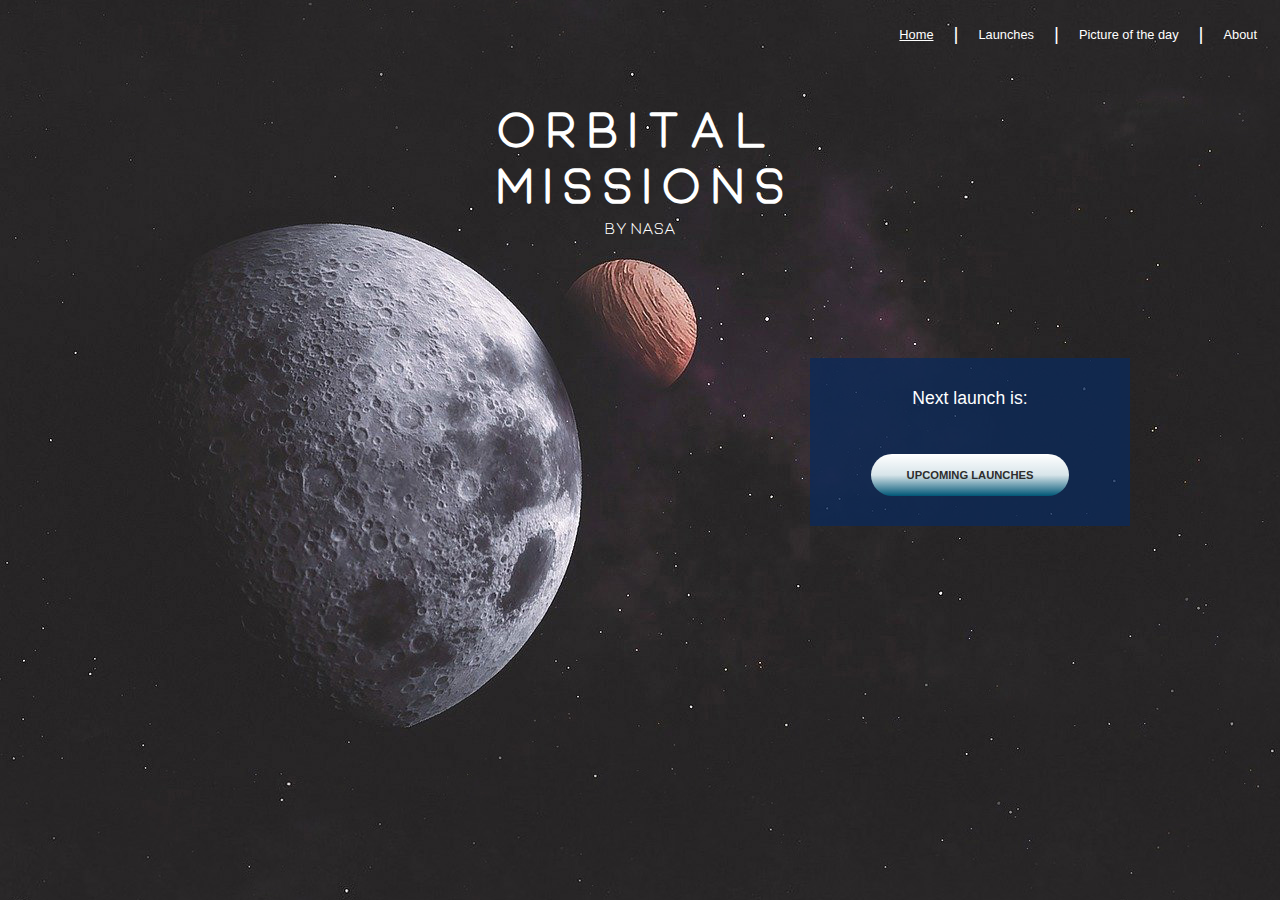
<file: orbitalmissions/index.html>
<!doctype html>
<html lang="en">
  <head>
    <title>Orbital Missions by NASA</title>
    <meta charset="utf-8">
    <meta name="description" content="Orbital Missions is a microsite created to raise awareness about space activity. With a timeline including all upcoming planned orbital missions you can have easy access to upcoming space activity.">
    <meta name="viewport" content="width=device-width, initial-scale=1">
    <link href="css/style.css" rel="stylesheet" type="text/css">
  </head>
  <body>
    <header>
      <nav>
        <a class="home-link active" href="index.html">Home</a>
        <p>|</p>
        <a href="launches.html">Launches</a>
        <p>|</p>
        <a href="pod.html">Picture of the day</a>
        <p>|</p>
        <a href="about.html">About</a>
      </nav>
    </header>
    <main>
      <section class="title">
        <h1>o r b i t a l <br> m i s s i o n s</h1>
        <p class="title-text">By NASA</p>
        <div class="home-box">
          <h2>Next launch is:</h2>
          <p class="launch-date"></p>
          <a href="launches.html"> UPCOMING LAUNCHES</a>
        </div>
      </section>
    </main>
    <script src="scripts/script.js"></script>
  </body>
</html>
</file>
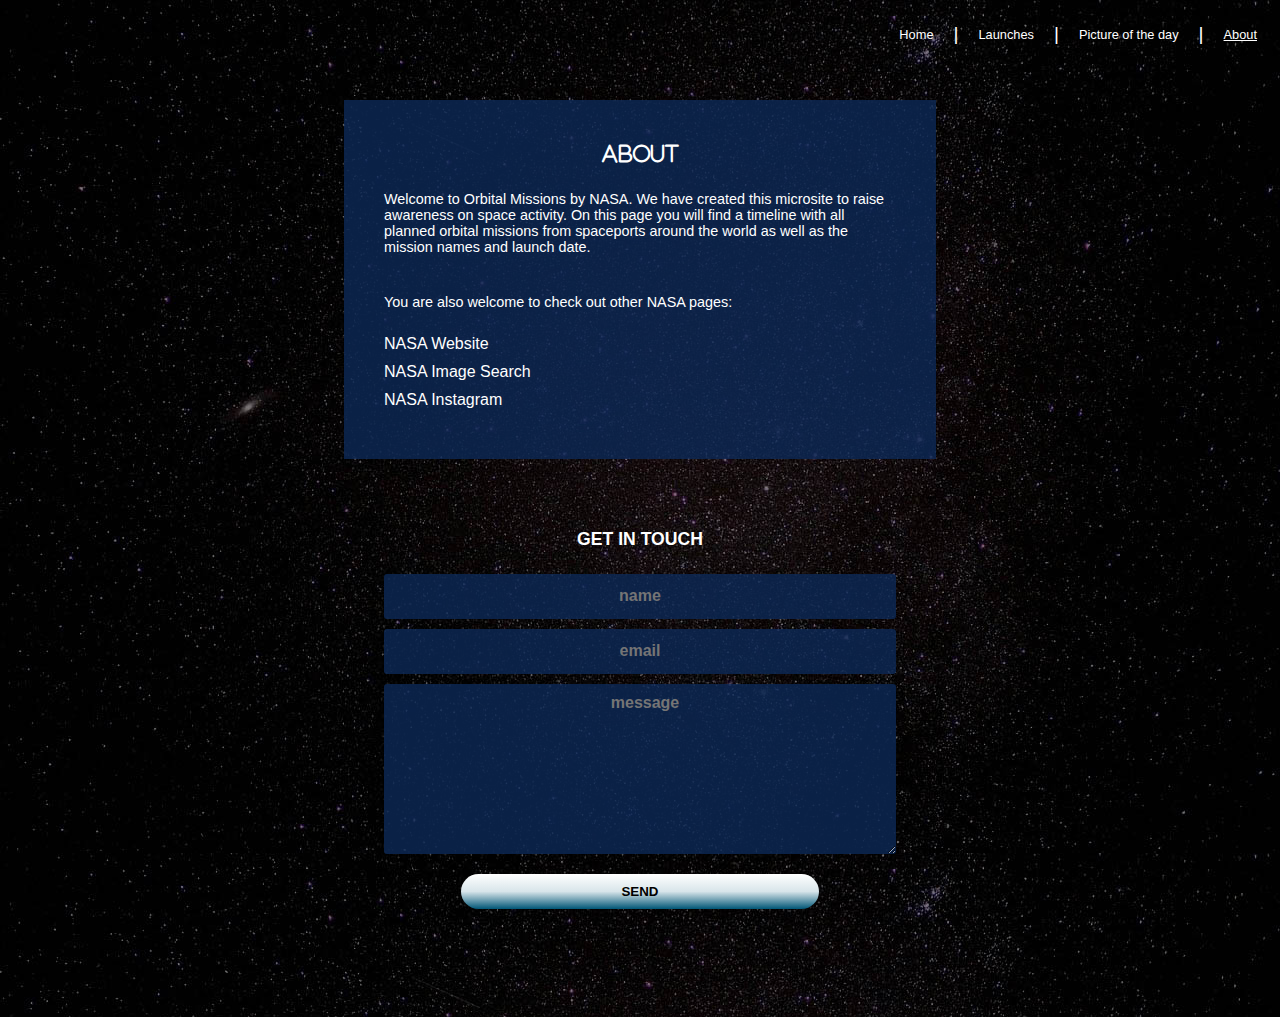
<file: orbitalmissions/about.html>
<!doctype html>
<html lang="en">
  <head>
    <title>About | Orbital Missions</title>
    <meta charset="utf-8">
    <meta name="description" content="Orbital Missions by NASA">
    <meta name="viewport" content="width=device-width, initial-scale=1">
    <link href="css/about.css" rel="stylesheet" type="text/css">
  </head>
  <body>
    <header>
      <nav>
        <a href="index.html">Home</a>
        <p>|</p>
        <a href="launches.html">Launches</a>
        <p>|</p>
        <a href="pod.html">Picture of the day</a>
        <p>|</p>
        <a class="active" href="about.html">About</a>
      </nav>
    </header>
    <main>
      <section>
        <h1>about</h1>
        <p>Welcome to Orbital Missions by NASA. We have created this microsite to raise awareness on space activity. On this page you will find a timeline with all planned orbital missions from spaceports around the world as well as the mission names and launch date. </p>
        <p>You are also welcome to check out other NASA pages:</p>
        <a href="https://www.nasa.gov/">NASA Website</a>
        <a href="https://nasasearch.nasa.gov/search/images?affiliate=nasa&query">NASA Image Search</a>
        <a href="https://www.instagram.com/nasa/">NASA Instagram</a>
      </section>
      <h2>GET IN TOUCH</h2>
      <form action="success.html">
        <input id="name" type="text" name="name" placeholder="NAME">
        <span class="error" id="name-error">This field cannot be blank</span>
        <input id="email" type="email" name="email" placeholder="EMAIL">
        <span class="error" id="email-error">Please enter a correct email address</span>
        <textarea id="textarea" type ="textarea" name="textarea" id="" cols="30" rows="10" placeholder="MESSAGE"></textarea>
        <span class="textarea" id="textarea-error">This field cannot be blank</span>
        <input class="btn" id="submitContact" value="SEND" type="button">
      </form>
    </main>
    <script src="scripts/about.js"></script>
  </body>
</html>
</section>
</file>
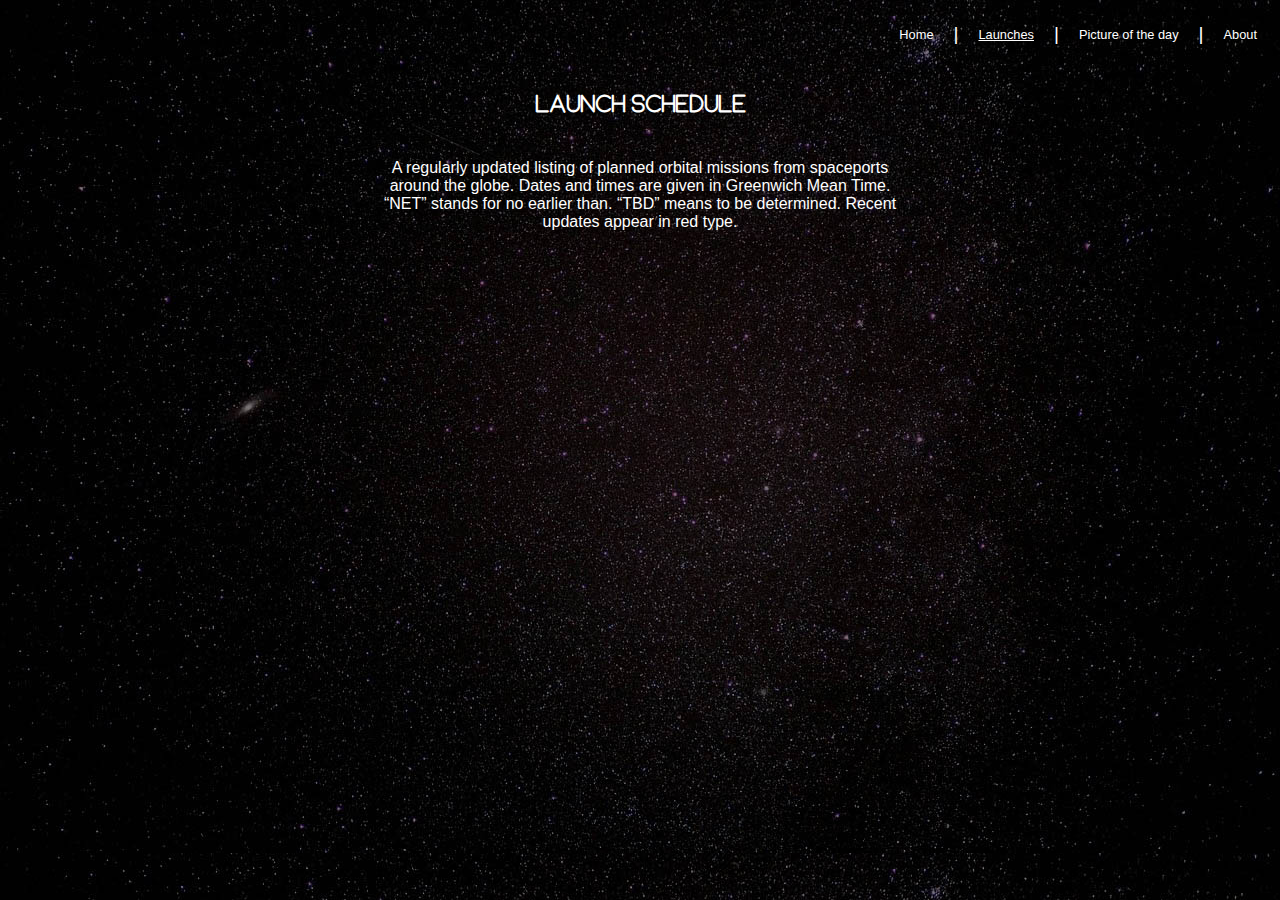
<file: orbitalmissions/launches.html>
<!doctype html>
<html lang="en">
  <head>
    <title>Launches | Orbital Missions</title>
    <meta charset="utf-8">
    <meta name="description" content="This is a timeline with a complete list of all planned orbital missions from spaceports around the world, so you have access to all upcoming space activity.">
    <meta name="viewport" content="width=device-width, initial-scale=1">
    <link href="css/launches.css" rel="stylesheet" type="text/css">
  </head>
  <body>
    <header>
      <nav>
        <a href="index.html">Home</a>
        <p>|</p>
        <a  class="active" href="launches.html">Launches</a>
        <p>|</p>
        <a href="pod.html">Picture of the day</a>
        <p>|</p>
        <a href="about.html">About</a>
      </nav>
    </header>
    <main>
      <div class="upcoming-box">
        <h1>Launch Schedule</h1>
        <p class="about-text">A regularly updated listing of planned orbital missions from spaceports around the globe. Dates and times are given in Greenwich Mean Time. “NET” stands for no earlier than. “TBD” means to be determined. Recent updates appear in red type. </p>
      </div>
    </main>
    <script src="scripts/upcoming.js"></script>
  </body>
</html>
</file>
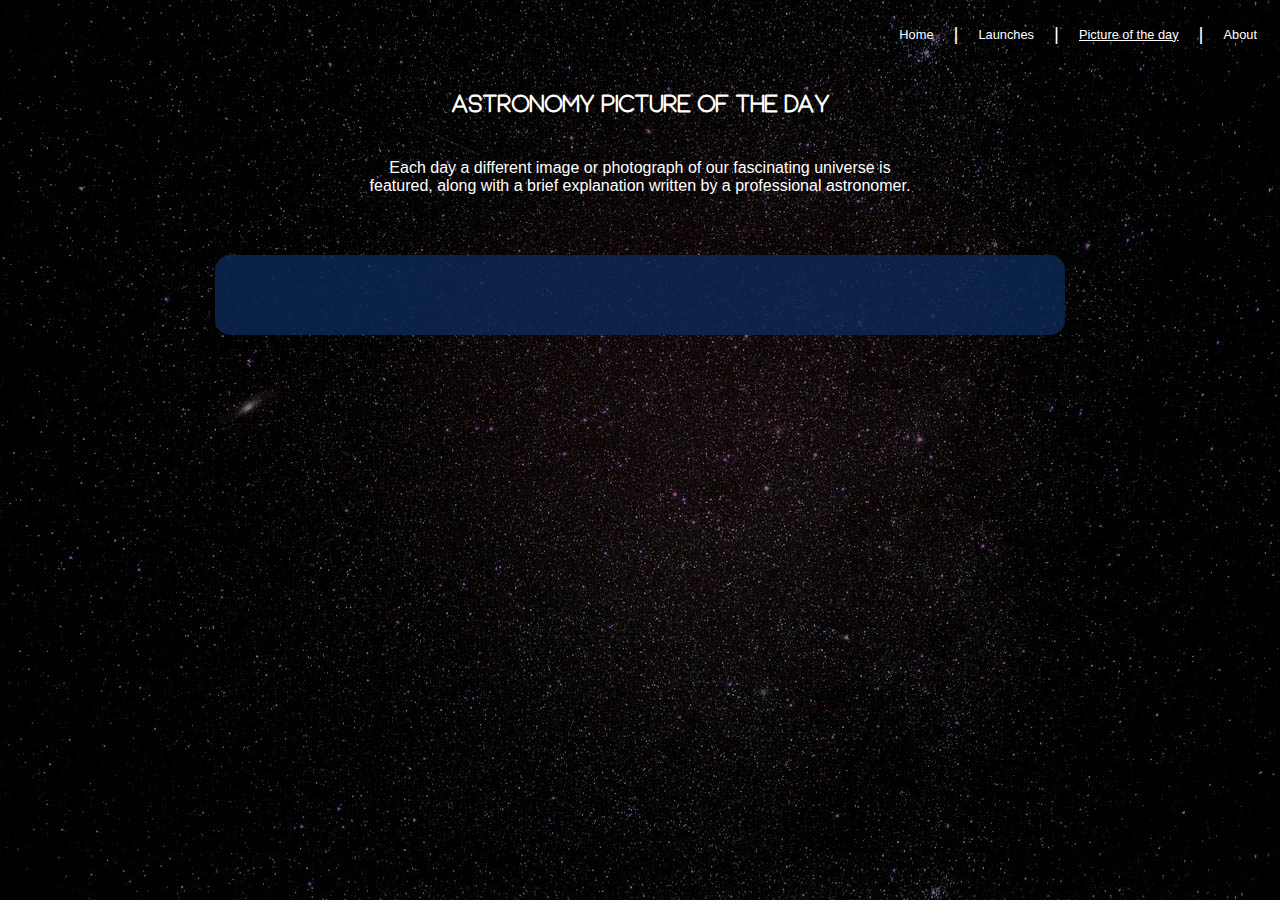
<file: orbitalmissions/pod.html>
<!doctype html>
<html lang="en">
  <head>
    <title>Picture of the day | Orbital Missions</title>
    <meta charset="utf-8">
    <meta name="description" content="Each day a different image or photograph of our fascinating universe is featured, along with a brief explanation written by a professional astronomer.">
    <meta name="viewport" content="width=device-width, initial-scale=1">
    <link href="css/pod.css" rel="stylesheet" type="text/css">
  </head>
  <body>
    <header>
      <nav>
        <a href="index.html">Home</a>
        <p>|</p>
        <a href="launches.html">Launches</a>
        <p>|</p>
        <a  class="active" href="pod.html">Picture of the day</a>
        <p>|</p>
        <a href="about.html">About</a>
      </nav>
    </header>
    <main>
      <h1>astronomy picture of the day</h1>
      <p class="about-text">Each day a different image or photograph of our fascinating universe is featured, along with a brief explanation written by a professional astronomer.</p>

      <div class="pod-box">
      </div>
      <script src="scripts/pod.js"></script>
    </main>
  </body>
</html>
</file>
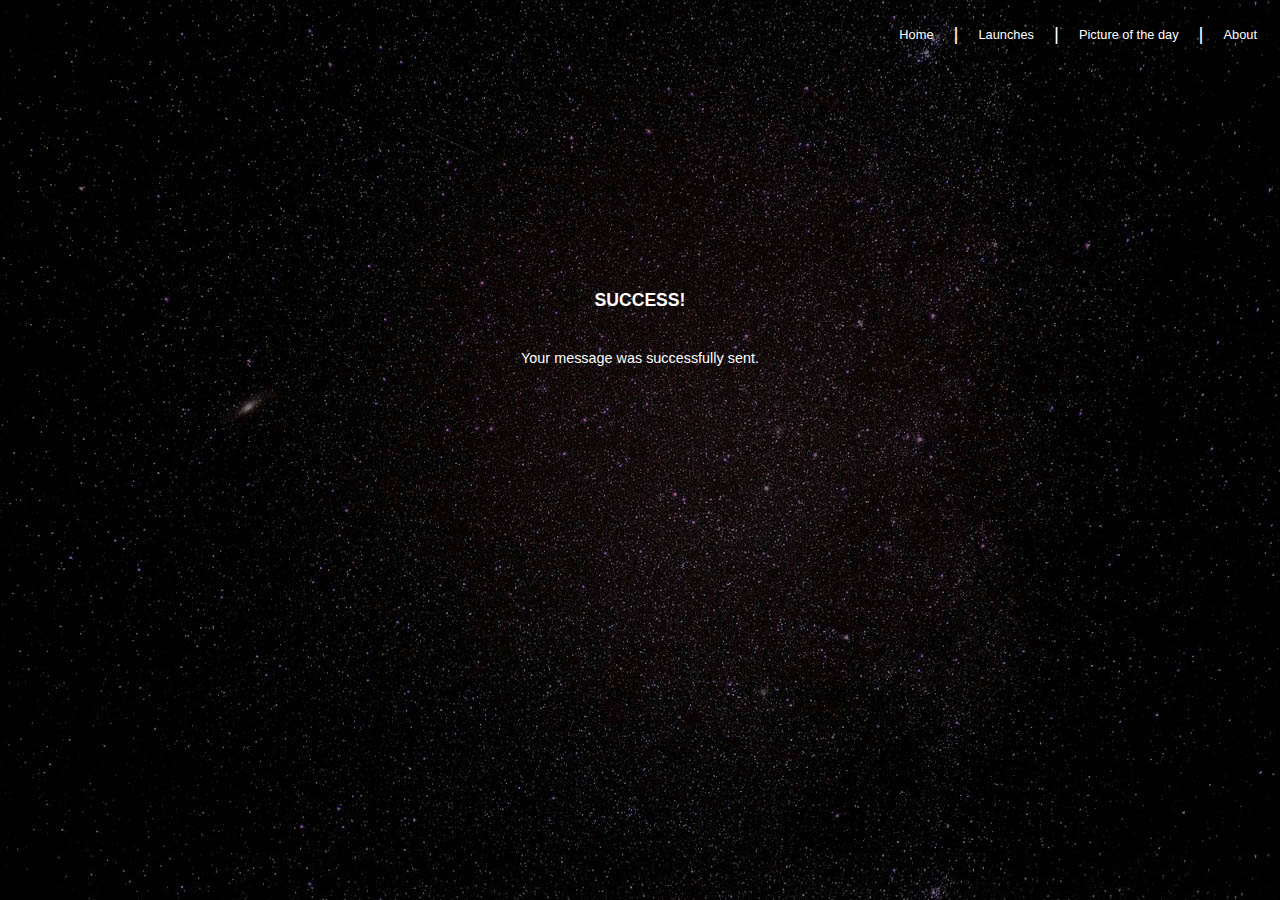
<file: orbitalmissions/success.html>
<!doctype html>
<html lang="en">
  <head>
    <title>Orbital Missions | About</title>
    <meta charset="utf-8">
    <meta name="description" content="Orbital Missions success page.">
    <meta name="viewport" content="width=device-width, initial-scale=1">
    <link href="css/success.css" rel="stylesheet" type="text/css">
  </head>
  <body>
    <header>
        <nav>
          <a href="index.html">Home</a>
          <p>|</p>
          <a href="launches.html">Launches</a>
          <p>|</p>
          <a href="pod.html">Picture of the day</a>
          <p>|</p>
          <a href="about.html">About</a>
        </nav>
      </header>
    <main class="success">
      <h2>Success!</h2>
      <p class="success-message">Your message was successfully sent.</p>
    </main>
  </body>
</html>
</section>
</file>
<file: orbitalmissions/css/style.css>
@font-face {
  font-family: "equinox";
  src: url('../fonts/EquinoxRegular.otf');
}

/**********  GENERAL ELEMENTS STYLING  *************/

body {
  background-image: url(../images/universe.jpg) ;
  background-size: auto;
  background-repeat: repeat;
}

main {
  max-width: 1100px;
  margin: 0 auto;
}

main a {
  width: 60%;
  text-transform: uppercase;
  text-decoration: none;
  font-family: 'helvetica neue', 'helvetica', sans-serif;
  font-size: 0.7em;
  font-weight: bold;
  color: #2d2d2d;
  padding: 15px;
  border-radius: 45px;
  background-image: linear-gradient(to bottom, #FFFFFF, #D8E5EA, #005676);
}

main a:hover {
  -webkit-transform: scale(1.3);
  -ms-transform: scale(1.3);
  transform: scale(1.3);
  transition: 0.2s;
}

main p {
  color: white;
  font-family: 'helvetica neue', 'helvetica', sans-serif;
  margin: 0;
  padding-bottom: 10px;
}

header {
  display: flex;
  justify-content: flex-end;
  padding: 15px;
}

nav {
  display: flex;
  align-items: center;
}

nav a {
  color: white;
  font-family: 'helvetica neue', 'helvetica', sans-serif;
  font-size: 0.8em;
  font-weight: normal;
  text-decoration: none;
  padding-left: 20px;
}

nav p {
  color: white;
  font-family: 'helvetica neue', 'helvetica', sans-serif;
  font-size: 1.2em;
  padding-left: 20px;
  margin: 0;
}

h1 {
  color: white;
  font-family: "equinox";
  font-size: 3em;
  margin-bottom: 5px;
}

h2 {
  color: white;
  font-family: 'helvetica neue', 'helvetica', sans-serif;
  font-weight: normal;
  font-size: 1.1em;
  padding-bottom: 10px;
  margin: 20px 0 5px 0;
}

.title {
  display: flex;
  flex-direction: column;
  align-items: center;
  align-self: center;
  margin-top: 10px;
}

.title-text {
  text-decoration: none;
  font-family: "equinox";
  text-transform: lowercase;
}

.home-box {
  display: flex;
  flex-direction: column;
  justify-content: space-between;
  align-items: center;
  text-align: center;
  background-color: rgba(13, 41, 88, 0.8);
  width: 25vw;
  max-width: 280px;
  padding: 10px 20px;
  margin: 10% 0 0 60%;
  align-self: center;
}

.home-box p {
  font-size: 0.9em;
}

.home-box a {
  margin: 20px;
}

.active {
  text-decoration: underline;
}

/**********  MOBILE  *************/

@media only screen and (max-width: 700px) {

  main {
    display: flex;
    justify-content: center;
  }

  header {
    flex-direction: column;
    align-items: center;
    padding: 10px 5px;
  }

  nav {
    display: flex;
    justify-content: space-between;
    align-items: center;
    width: 100%;
    text-align: center;
  }

  nav a {
    font-size: 0.9em;
    padding-left: 7px;
  }

  nav p {
    font-size: 1em;
    padding-left: 7px;
  }

  h1 {
    font-size: 2.4em;
    margin-top: 15%;
  }

  h2 {
    margin-bottom: 30px;
  }

  .home-box {
    margin: 15% 20%;
    padding: 30px 100px 50px;
    height: 200px;
  }

  .home-box p {
    margin-bottom: 30px;
  }

  .home-box a {
    margin: 0;
    width: 170%;
    overflow: hidden;
    white-space: nowrap;
    display: inline-flex;
    align-items: center;
    justify-content: center;
  }
}
</file>
<file: orbitalmissions/css/about.css>
@font-face {
  font-family: "equinox";
  src: url('../fonts/EquinoxRegular.otf');
}

/**********  GENERAL ELEMENTS STYLING  *************/

body {
  background-image: url(../images/galaxy.jpg);
  background-size: auto;
  background-repeat: repeat;
}

main {
  display: flex;
  flex-direction: column;
  align-items: center;
  max-width: 1100px;
  margin: 0 auto;
}

header {
  display: flex;
  justify-content: flex-end;
  padding: 15px;
}

nav {
  display: flex;
  align-items: center;
}

nav a {
  color: white;
  font-family: 'helvetica neue', 'helvetica', sans-serif;
  font-size: 0.8em;
  font-weight: normal;
  text-decoration: none;
  padding-left: 20px;
}

nav p {
  color: white;
  font-family: 'helvetica neue', 'helvetica', sans-serif;
  font-size: 1.2em;
  padding-left: 20px;
  margin: 0;
}

h1 {
  color: white;
  font-family: "equinox";
  font-size: 1.5em;
  margin: 0;
  padding-bottom: 10px;
  text-align: center;
}

h2 {
  color: white;
  font-family: 'helvetica neue', 'helvetica', sans-serif;
  text-transform: uppercase;
  font-size: 1.1em;
  font-weight: bold;
  margin-top: 30px;
  padding-bottom: 10px;
}

section {
  display: flex;
  flex-direction: column;
  justify-content: space-between;
  text-align: left;
  background-color: rgba(13, 41, 88, 0.8);
  width: 40vw;
  padding: 40px;
  margin: 40px 0;
}

section a {
  color: white;
  font-family: 'helvetica neue', 'helvetica', sans-serif;
  font-weight: normal;
  text-decoration: none;
  padding-bottom: 10px;
}

section a:hover {
  text-decoration : underline;
}

section p {
  color: white;
  font-family: 'helvetica neue', 'helvetica', sans-serif;
  padding-bottom: 10px;
  font-size: 0.9em;
}

span {
  display: none;
  font-family: 'helvetica neue', 'helvetica', sans-serif;
  font-size: 0.7em;
  margin-bottom: 23px;
}

form {
 display: flex;
 flex-direction: column;
 justify-content: space-around;
 color: red;
 width: 40vw;
}

input {
  margin-bottom: 10px;
  width: 100%;
  padding: 15px 10px;
  background-color: rgba(13, 41, 88, 0.8);
  border: none;
  border-radius: 3px;
  color: white;
  box-sizing: border-box;
  text-align: center;
}

input:focus {
     outline:none;
     border:1px solid grey;
     color: white;
 }

textarea {
  margin-bottom: 10px;
  width: 100%;
  padding: 10px 0 0 10px;
  background-color: rgba(13, 41, 88, 0.8);
  border: none;
  box-sizing: border-box;
  border-radius: 3px;
  text-align: center;
  color: white;
  font-family: 'helvetica neue';
}

textarea:focus {
   outline: none;
   border:1px solid grey;
   color: white;
 }

 ::placeholder {
   font-size: 1.2em;
   font-weight: bold;
   font-family: 'helvetica neue', 'helvetica', sans-serif;
   text-transform: lowercase;
 }

.btn {
  text-transform: uppercase;
  text-decoration: none;
  text-align: center;
  align-self: center;
  font-family: 'helvetica neue', 'helvetica', sans-serif;
  border: none;
  font-size: 0.7;
  width: 70%;
  font-weight: bold;
  color: black;
  margin-top: 10px;
  padding: 10px 80px;
  border-radius: 45px;
  background-image: linear-gradient(to bottom, #FFFFFF, #D8E5EA, #005676);
  margin-bottom: 100px;
}

.btn:visited {
  border: none;
  color: black;
}

.btn:hover {
  -webkit-transform: scale(1.3);
  -ms-transform: scale(1.3);
  transform: scale(1.3);
  transition: 0.2s;
}

.btn:active {
  border: 1px solid white;
  background-color: #005676;
}

.btn:focus {
  outline: none;
  border: none;
  background-image: linear-gradient(to bottom, #FFFFFF, #D8E5EA, #013042);
  color: black;
}

.active {
  text-decoration: underline;
}


/**********  MOBILE  *************/

@media only screen and (max-width: 700px) {


  header {
    flex-direction: column;
    align-items: center;
    padding: 10px 5px;
  }

  nav {
    display: flex;
    justify-content: space-between;
    align-items: center;
    width: 100%;
    text-align: center;
  }

  nav a {
    font-size: 0.9em;
    padding-left: 7px;
  }

  nav p {
    font-size: 1em;
    padding-left: 7px;
  }

  section {
    width: 70%;
  }

  form {
    width: 80%;
  }
}
</file>
<file: orbitalmissions/css/launches.css>
@font-face {
  font-family: "equinox";
  src: url('../fonts/EquinoxRegular.otf');
}

/**********  GENERAL ELEMENTS STYLING  *************/

body {
  background-image: url(../images/galaxy.jpg);
  background-repeat: repeat;
}

main {
  display: flex;
  justify-content: center;
  max-width: 1100px;
  margin: 0 auto;
}

main p {
  color: white;
  font-family: 'helvetica neue', 'helvetica', sans-serif;
  padding-bottom: 10px;
}

header {
  display: flex;
  justify-content: flex-end;
  padding: 15px;
}

nav {
  display: flex;
  align-items: center;
}

nav a {
  color: white;
  font-family: 'helvetica neue', 'helvetica', sans-serif;
  font-size: 0.8em;
  font-weight: normal;
  text-decoration: none;
  padding-left: 20px;
}

nav p {
  color: white;
  font-family: 'helvetica neue', 'helvetica', sans-serif;
  font-size: 1.2em;
  padding-left: 20px;
  margin: 0;
}

h1 {
  color: white;
  font-family: "equinox";
  font-size: 1.5em;
  padding-bottom: 10px;
  margin-top: 30px;
}

h2 {
  color: white;
  font-family: 'helvetica neue', 'helvetica', sans-serif;
  text-transform: uppercase;
  font-weight: normal;
  font-size: 1.1em;
  margin: 0;
  padding-bottom: 10px;
}

.about-text {
  margin-bottom: 60px;
  font-weight: normal;
}

.upcoming-box {
  display: flex;
  flex-direction: column;
  justify-content: space-between;
  align-items: center;
  text-align: center;
  width: 80%;
  border-radius: 15px;
}

.upcoming-box p {
  width: 60%;
}

.launch-box {
  display: flex;
  box-shadow: 0 4px 5px 0 rgba(0, 0, 0, 0.15), 0 6px 20px 0 rgba(0, 0, 0, 0.1);
  background-color: rgba(13, 41, 88, 0.8);
  padding: 30px;
  border-radius: 15px;
  flex-direction: column;
  width: 70%;
  align-self: center;
  margin-bottom: 70px;
}

.launch-box p {
  margin: 10px 0;
  width: 70%;
}

.upcoming-box div {
  text-align: left;
}

.active {
  text-decoration: underline;
}

/**********  MOBILE  *************/

@media only screen and (max-width: 700px) {

  header {
    flex-direction: column;
    align-items: center;
    padding: 10px 5px;
  }

  nav {
    display: flex;
    justify-content: space-between;
    align-items: center;
    width: 100%;
    text-align: center;
  }

  nav a {
    font-size: 0.9em;
    padding-left: 7px;
  }

  nav p {
    font-size: 1em;
    padding-left: 7px;
  }

  .upcoming-box {
    width: 80vw;
    padding: 0;
  }

  .upcoming-box p {
    width: 100%;
    text-align: left;
  }

  .launch-box {
    width: 70vw;
  }

  .launch-box p {
    margin: 10px 0;
    width: 90%;
  }
}
</file>
<file: orbitalmissions/css/pod.css>
@font-face {
  font-family: "equinox";
  src: url('../fonts/EquinoxRegular.otf');
}

/**********  GENERAL ELEMENTS STYLING  *************/

body {
  background-image: url(../images/galaxy.jpg);
  background-repeat: repeat;
}

main {
  display: flex;
  flex-direction: column;
  justify-content: center;
  align-items: center;
  max-width: 1100px;
  margin: 0 auto;
}

main p {
  color: white;
  font-family: 'helvetica neue', 'helvetica', sans-serif;
}

header {
  display: flex;
  justify-content: flex-end;
  padding: 15px;
}

nav {
  display: flex;
  align-items: center;
}

nav a {
  color: white;
  font-family: 'helvetica neue', 'helvetica', sans-serif;
  font-size: 0.8em;
  font-weight: normal;
  text-decoration: none;
  padding-left: 20px;
}

nav p {
  color: white;
  font-family: 'helvetica neue', 'helvetica', sans-serif;
  font-size: 1.2em;
  padding-left: 20px;
  margin: 0;
}

h1 {
  color: white;
  font-family: "equinox";
  font-size: 1.5em;
  padding-bottom: 10px;
  text-align: center;
  margin-top: 30px;
}

h2 {
  color: white;
  font-family: 'helvetica neue', 'helvetica', sans-serif;
  text-transform: uppercase;
  font-weight: bold;
  font-size: 1.1em;
  margin: 0;
  padding: 10px;
}

.about-text {
  margin-bottom: 60px;
  font-weight: normal;
  width: 50%;
  text-align: center;
}

.pod-box {
  display: flex;
  flex-direction: column;
  align-items: center;
  text-align: center;
  background-color: rgba(13, 41, 88, 0.8);
  width: 70%;
  padding: 40px;
  margin: 0 0 40px;
  border-radius: 15px;
  color: white;
  font-family: 'helvetica neue', 'helvetica', sans-serif;
}

.pod-box p {
  text-align: left;
}

.pod {
  max-width: 100%;
  padding: 10px 20px;
}

.date {
  font-size: 0.7em;
  align-self: center;
  margin: 0 0 20px;
}

.active {
  text-decoration: underline;
}

/**********  MOBILE  *************/

@media only screen and (max-width: 700px) {


  header {
    flex-direction: column;
    align-items: center;
    padding: 10px 5px;
  }

  nav {
    display: flex;
    justify-content: space-between;
    align-items: center;
    width: 100%;
    text-align: center;
  }

  nav a {
    font-size: 0.9em;
    padding-left: 7px;
  }

  nav p {
    font-size: 1em;
    padding-left: 7px;
  }

  .about-text {
    width: 80%;
  }

  .pod-box {
    width: 70%;
    padding: 40px;
  }

  .launch-box p {
    margin: 10px 0;
    width: 90%;
  }
}
</file>
<file: orbitalmissions/css/success.css>
@font-face {
  font-family: "equinox";
  src: url('../fonts/EquinoxRegular.otf');
}

/**********  GENERAL ELEMENTS STYLING  *************/

body {
  background-image: url(../images/galaxy.jpg);
  background-size: auto;
  background-repeat: repeat;
}

header {
  display: flex;
  justify-content: flex-end;
  padding: 15px;
}

main {
  max-width: 1100px;
  margin: 0 auto;
}

nav {
  display: flex;
  align-items: center;
}

nav a {
  color: white;
  font-family: 'helvetica neue', 'helvetica', sans-serif;
  font-size: 0.8em;
  font-weight: normal;
  text-decoration: none;
  padding-left: 20px;
}

nav p {
  color: white;
  font-family: 'helvetica neue', 'helvetica', sans-serif;
  font-size: 1.2em;
  padding-left: 20px;
  margin: 0;
}

h2 {
  color: white;
  font-family: 'helvetica neue', 'helvetica', sans-serif;
  text-transform: uppercase;
  font-size: 1.1em;
  font-weight: bold;
  margin-top: 30px;
  padding-bottom: 10px;
}

main {
  display: flex;
  flex-direction: column;
  align-items: center;
  max-width: 1100px;
  margin: 0 auto;
}

.active {
  text-decoration: underline;
}

.success {
  margin-top: 200px;
}

.success-message {
  color: white;
  font-family: 'helvetica neue', 'helvetica', sans-serif;
  padding-bottom: 10px;
  font-size: 0.9em;
}


/**********  MOBILE  *************/

@media only screen and (max-width: 700px) {


  header {
    flex-direction: column;
    align-items: center;
    padding: 10px 5px;
  }

  nav {
    display: flex;
    justify-content: space-between;
    align-items: center;
    width: 100%;
    text-align: center;
  }

  nav a {
    font-size: 0.9em;
    padding-left: 7px;
  }

  nav p {
    font-size: 1em;
    padding-left: 7px;
  }
}
</file>
